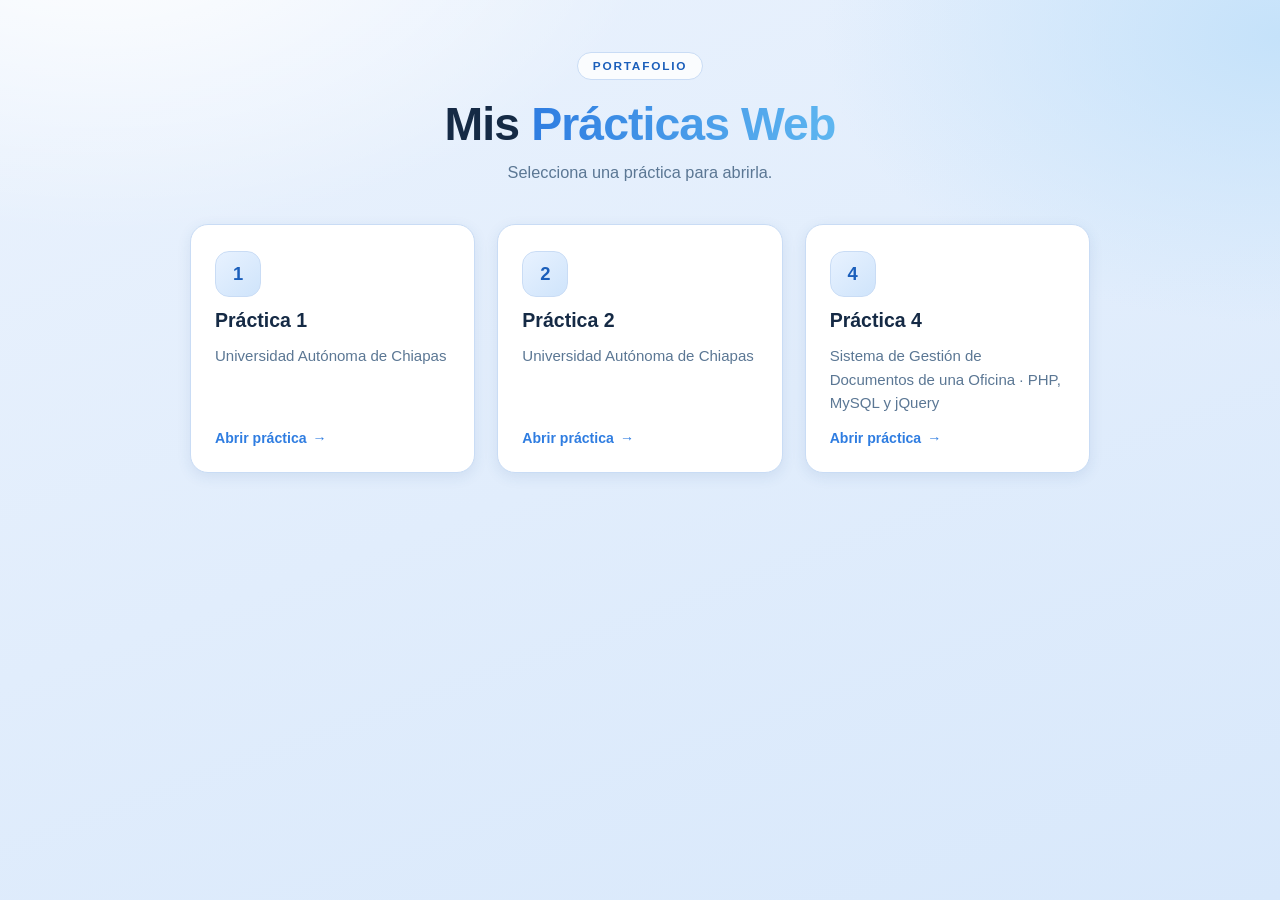
<file: index.html>
<!DOCTYPE html>
<html lang="es">
<head>
<meta charset="UTF-8">
<meta name="viewport" content="width=device-width, initial-scale=1.0">
<title>Mis Prácticas Web</title>
<style>
  :root{
    --bg:#eaf2fd;
    --bg-2:#d8e8fb;
    --card:#ffffff;
    --border:#c9dcf5;
    --border-hover:#7fb0ee;
    --text:#152a45;
    --muted:#5b7794;
    --blue:#2f7de1;
    --blue-deep:#1b5fbb;
    --sky:#5eb6f0;
  }
  *{box-sizing:border-box;margin:0;padding:0}
  body{
    background:
      radial-gradient(900px 520px at 8% -10%, #ffffff, transparent 62%),
      radial-gradient(760px 480px at 100% 4%, #c5e2fa, transparent 60%),
      linear-gradient(160deg, var(--bg) 0%, var(--bg-2) 100%);
    background-attachment:fixed;
    color:var(--text);
    font-family:-apple-system,BlinkMacSystemFont,"Segoe UI",Roboto,Arial,sans-serif;
    min-height:100vh;
    display:flex;
    flex-direction:column;
    align-items:center;
    padding:52px 20px;
  }
  .wrap{width:100%;max-width:900px}

  header.hero{text-align:center;margin-bottom:42px}
  .hero__badge{
    display:inline-block;
    font-size:.74rem;
    letter-spacing:.15em;
    text-transform:uppercase;
    font-weight:600;
    color:var(--blue-deep);
    background:#ffffffcc;
    border:1px solid var(--border);
    padding:6px 15px;
    border-radius:999px;
    margin-bottom:18px;
  }
  .hero h1{
    font-size:clamp(1.9rem,5vw,2.9rem);
    line-height:1.15;
    letter-spacing:-.02em;
    margin-bottom:12px;
  }
  .hero h1 span{
    background:linear-gradient(90deg,var(--blue),var(--sky));
    -webkit-background-clip:text;
    background-clip:text;
    color:transparent;
  }
  .hero p{color:var(--muted);font-size:1.02rem;max-width:520px;margin:0 auto}

  .grid{
    display:grid;
    grid-template-columns:repeat(auto-fit,minmax(280px,1fr));
    gap:22px;
  }

  .card{
    display:flex;
    flex-direction:column;
    gap:12px;
    background:var(--card);
    border:1px solid var(--border);
    border-radius:18px;
    padding:26px 24px;
    text-decoration:none;
    color:inherit;
    position:relative;
    overflow:hidden;
    box-shadow:0 4px 14px rgba(35,86,150,.10);
    transition:transform .18s ease, border-color .18s ease, box-shadow .18s ease;
  }
  .card::before{
    content:"";
    position:absolute;
    inset:0 0 auto 0;
    height:4px;
    background:linear-gradient(90deg,var(--blue),var(--sky));
    opacity:0;
    transition:opacity .18s ease;
  }
  .card:hover,.card:focus-visible{
    transform:translateY(-5px);
    border-color:var(--border-hover);
    box-shadow:0 14px 30px rgba(35,86,150,.20);
    outline:none;
  }
  .card:hover::before,.card:focus-visible::before{opacity:1}

  .card__num{
    width:46px;height:46px;
    display:grid;place-items:center;
    border-radius:14px;
    background:linear-gradient(140deg,#e8f2ff,#cfe4fb);
    border:1px solid var(--border);
    font-size:1.15rem;
    font-weight:700;
    color:var(--blue-deep);
  }
  .card__title{font-size:1.22rem;font-weight:650}
  .card__desc{color:var(--muted);font-size:.94rem;line-height:1.55;flex:1}
  .card__go{
    display:inline-flex;
    align-items:center;
    gap:6px;
    font-size:.88rem;
    font-weight:650;
    color:var(--blue);
    margin-top:4px;
  }
  .card__go .arrow{transition:transform .18s ease;display:inline-block}
  .card:hover .card__go .arrow{transform:translateX(5px)}

</style>
</head>
<body>
  <div class="wrap">

    <header class="hero">
      <span class="hero__badge">Portafolio</span>
      <h1>Mis <span>Prácticas Web</span></h1>
      <p>Selecciona una práctica para abrirla.</p>
    </header>

    <main class="grid">

      <a class="card" href="./pract1/">
        <div class="card__num">1</div>
        <h2 class="card__title">Práctica 1</h2>
        <p class="card__desc">Universidad Autónoma de Chiapas</p>
        <span class="card__go">Abrir práctica <span class="arrow">&rarr;</span></span>
      </a>

      <a class="card" href="./pract2/">
        <div class="card__num">2</div>
        <h2 class="card__title">Práctica 2</h2>
        <p class="card__desc">Universidad Autónoma de Chiapas</p>
        <span class="card__go">Abrir práctica <span class="arrow">&rarr;</span></span>
      </a>

      <a class="card" href="./pract4/">
        <div class="card__num">4</div>
        <h2 class="card__title">Práctica 4</h2>
        <p class="card__desc">Sistema de Gestión de Documentos de una Oficina · PHP, MySQL y jQuery</p>
        <span class="card__go">Abrir práctica <span class="arrow">&rarr;</span></span>
      </a>

    </main>


  </div>
</body>
</html>
</file>
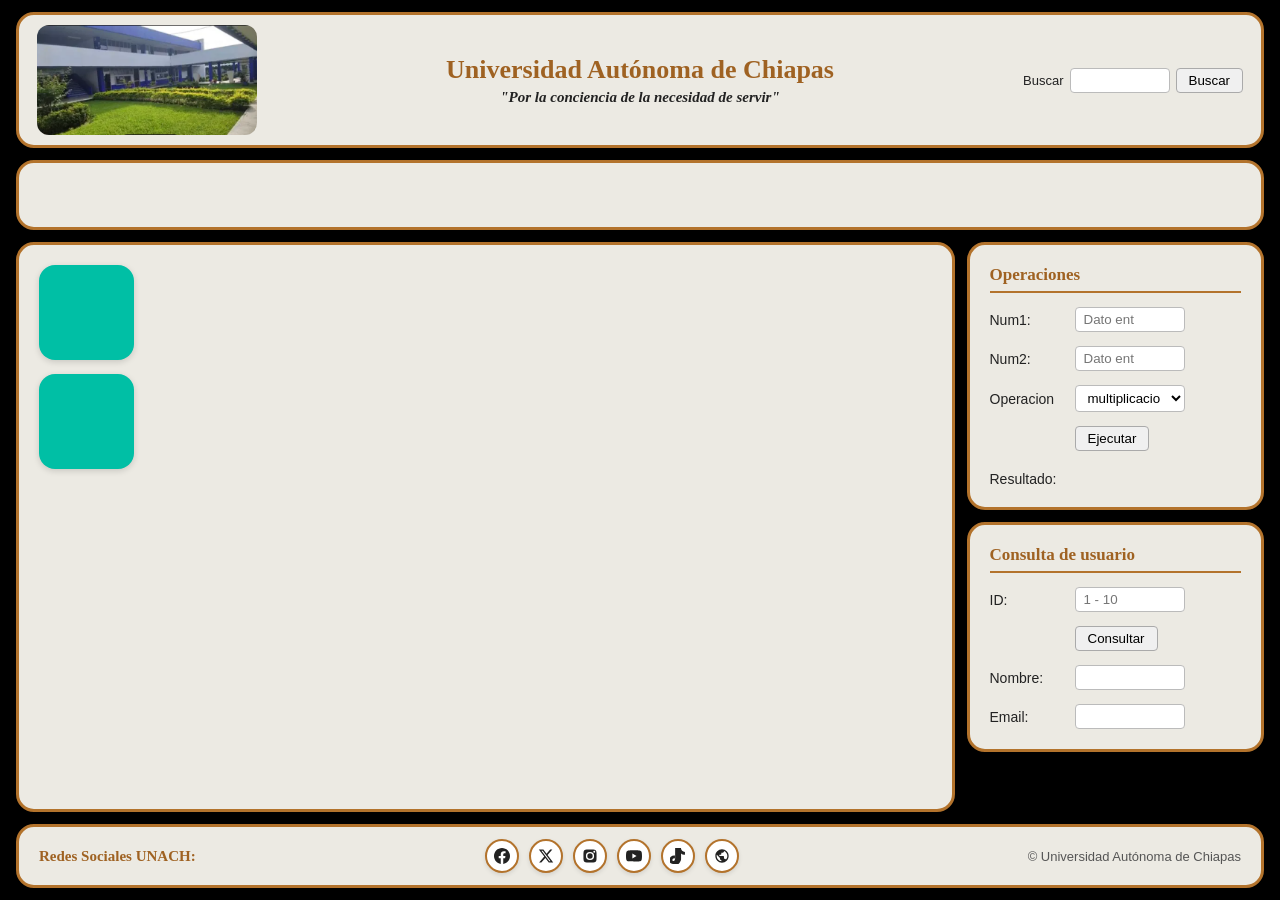
<file: pract2/index.html>
<!DOCTYPE html>
<html lang="es">
<head>
    <meta charset="UTF-8">
    <meta name="viewport" content="width=device-width, initial-scale=1.0">
    <title>Universidad Autónoma de Chiapas</title>
    <style>
        * { box-sizing: border-box; margin: 0; padding: 0; }
        body {
            background-color: #000;
            color: #222;
            font-family: -apple-system, BlinkMacSystemFont, "Segoe UI", Roboto, Arial, sans-serif;
            padding: 12px 16px;
            min-height: 100vh;
            display: flex;
            flex-direction: column;
        }
        .container {
            width: 100%;
            min-height: calc(100vh - 24px);
            display: flex;
            flex-direction: column;
            gap: 12px;
            flex: 1;
        }
        .card-box {
            background-color: #eceae3;
            border: 3.5px solid #b3732c;
            border-radius: 18px;
            box-shadow: 0 4px 10px rgba(0, 0, 0, 0.4);
        }

        /* Header */
        header {
            display: flex;
            align-items: center;
            justify-content: space-between;
            padding: 10px 18px;
            flex-wrap: wrap;
            gap: 12px;
        }
        .header-left img {
            height: 110px;
            width: 220px;
            object-fit: cover;
            border-radius: 12px;
            display: block;
        }
        .header-center {
            text-align: center;
            flex: 1;
        }
        .header-center h1 {
            font-family: "Times New Roman", Georgia, serif;
            font-size: 26px;
            color: #9f6222;
            margin-bottom: 4px;
        }
        .header-center p {
            font-family: "Times New Roman", Georgia, serif;
            font-style: italic;
            font-size: 15px;
            font-weight: bold;
        }
        .search-container {
            display: flex;
            align-items: center;
            gap: 6px;
            font-size: 13px;
        }
        .search-container input, .form-group input, .form-group select {
            padding: 4px 8px;
            border: 1px solid #bbb;
            border-radius: 4px;
            background: #fff;
            outline: none;
        }
        .search-container input { width: 100px; }
        .btn {
            padding: 4px 12px;
            border: 1px solid #aaa;
            border-radius: 4px;
            background: #f0f0f0;
            cursor: pointer;
            transition: 0.2s;
        }
        .btn:hover { background: #e0e0e0; }

        /* Barra intermedia */
        .middle-bar { min-height: 70px; }

        /* Contenido Principal */
        .main-layout {
            display: flex;
            gap: 12px;
            flex: 1;
            min-height: 380px;
        }
        .content-area {
            flex: 3;
            padding: 20px;
            display: flex;
            flex-direction: column;
            gap: 14px;
        }
        .teal-box {
            width: 95px;
            height: 95px;
            background-color: #00bfa5;
            border-radius: 16px;
            box-shadow: 0 2px 6px rgba(0, 0, 0, 0.15);
        }
        .sidebar-column {
            flex: 1;
            min-width: 260px;
            max-width: 320px;
            display: flex;
            flex-direction: column;
            gap: 12px;
        }
        .panel-title {
            font-family: "Times New Roman", Georgia, serif;
            font-size: 17px;
            color: #9f6222;
            border-bottom: 2px solid #b3732c;
            padding-bottom: 6px;
        }
        .sidebar-area {
            width: 100%;
            padding: 20px;
            display: flex;
            flex-direction: column;
            gap: 14px;
            font-size: 14px;
        }
        .form-group {
            display: flex;
            align-items: center;
            gap: 10px;
            font-weight: 500;
        }
        .form-group label { width: 75px; }
        .form-group input, .form-group select { width: 110px; }
        .btn-ejecutar { margin-left: 85px; align-self: flex-start; }
        .resultado-box { font-weight: 500; margin-top: 6px; }
        .resultado-valor { font-weight: bold; color: #9f6222; margin-left: 6px; }

        /* Footer / Redes Sociales */
        footer {
            display: flex;
            justify-content: space-between;
            align-items: center;
            padding: 12px 20px;
            flex-wrap: wrap;
            gap: 10px;
        }
        .social-title {
            font-family: "Times New Roman", Georgia, serif;
            font-weight: bold;
            color: #9f6222;
            font-size: 15px;
        }
        .social-links {
            display: flex;
            gap: 10px;
        }
        .social-link {
            width: 34px;
            height: 34px;
            border-radius: 50%;
            background: #fff;
            border: 2px solid #b3732c;
            display: flex;
            align-items: center;
            justify-content: center;
            color: #222;
            text-decoration: none;
            transition: 0.2s;
            box-shadow: 0 2px 4px rgba(0, 0, 0, 0.1);
        }
        .social-link svg { width: 16px; height: 16px; fill: currentColor; }
        .social-link:hover { transform: translateY(-2px); color: #fff; }
        .social-link.fb:hover { background: #1877f2; border-color: #1877f2; }
        .social-link.tw:hover { background: #000; border-color: #000; }
        .social-link.ig:hover { background: #dc2743; border-color: #dc2743; }
        .social-link.yt:hover { background: #ff0000; border-color: #ff0000; }
        .social-link.tk:hover { background: #000; border-color: #000; }
        .social-link.wb:hover { background: #00bfa5; border-color: #00bfa5; }
        .footer-copyright { font-size: 13px; color: #555; }

        @media (max-width: 850px) {
            .main-layout, header { flex-direction: column; text-align: center; }
            .sidebar-column { max-width: 100%; }
            .header-center { margin: 10px 0; }
        }
    </style>
</head>
<body>

    <div class="container">

        <!-- CABECERA -->
        <header class="card-box">
            <div class="header-left">
                <img src="UNACH.png" alt="Campus UNACH">
            </div>

            <div class="header-center">
                <h1>Universidad Autónoma de Chiapas</h1>
                <p>"Por la conciencia de la necesidad de servir"</p>
            </div>

            <form class="search-container" onsubmit="event.preventDefault();">
                <label for="buscarInput">Buscar</label>
                <input type="text" id="buscarInput" name="buscar">
                <button type="submit" class="btn">Buscar</button>
            </form>
        </header>

        <!-- BARRA INTERMEDIA -->
        <div class="card-box middle-bar"></div>

        <!-- CUERPO PRINCIPAL -->
        <div class="main-layout">
            <main class="card-box content-area">
                <div class="teal-box"></div>
                <div class="teal-box"></div>
            </main>

            <div class="sidebar-column">

                <!-- FORMULARIO 1: OPERACIONES -->
                <aside class="card-box sidebar-area">
                    <h2 class="panel-title">Operaciones</h2>

                    <div class="form-group">
                        <label for="num1">Num1:</label>
                        <input type="number" id="num1" placeholder="Dato ent" step="any">
                    </div>

                    <div class="form-group">
                        <label for="num2">Num2:</label>
                        <input type="number" id="num2" placeholder="Dato ent" step="any">
                    </div>

                    <div class="form-group">
                        <label for="operacion">Operacion</label>
                        <select id="operacion">
                            <option value="multiplicacion">multiplicacion</option>
                            <option value="suma">suma</option>
                            <option value="resta">resta</option>
                            <option value="division">division</option>
                        </select>
                    </div>

                    <button type="button" class="btn btn-ejecutar" onclick="calcular()">Ejecutar</button>

                    <div class="resultado-box">
                        <span>Resultado:</span>
                        <span id="resultado" class="resultado-valor"></span>
                    </div>
                </aside>

                <!-- FORMULARIO 2: CONSULTA DE USUARIO -->
                <aside class="card-box sidebar-area">
                    <h2 class="panel-title">Consulta de usuario</h2>

                    <div class="form-group">
                        <label for="idUsuario">ID:</label>
                        <input type="number" id="idUsuario" placeholder="1 - 10" min="1" max="10">
                    </div>

                    <button type="button" class="btn btn-ejecutar" id="btn1">Consultar</button>

                    <div class="form-group">
                        <label for="nom">Nombre:</label>
                        <input type="text" id="nom" readonly>
                    </div>

                    <div class="form-group">
                        <label for="email">Email:</label>
                        <input type="text" id="email" readonly>
                    </div>
                </aside>

            </div>
        </div>

        <!-- REDES SOCIALES / FOOTER -->
        <footer class="card-box">
            <span class="social-title">Redes Sociales UNACH:</span>

            <div class="social-links">
                <a href="https://www.facebook.com/unach.mx" target="_blank" rel="noopener" class="social-link fb" title="Facebook">
                    <svg viewBox="0 0 24 24"><path d="M24 12.07C24 5.41 18.63 0 12 0S0 5.4 0 12.07c0 6.03 4.39 11.02 10.13 11.93v-8.44H7.08v-3.49h3.05V9.41c0-3.03 1.79-4.7 4.53-4.7 1.31 0 2.69.24 2.69.24v2.97h-1.52c-1.5 0-1.96.93-1.96 1.89v2.26h3.33l-.53 3.49h-2.8v8.44C19.61 23.09 24 18.1 24 12.07z"/></svg>
                </a>
                <a href="https://twitter.com/UNACH_MX" target="_blank" rel="noopener" class="social-link tw" title="X (Twitter)">
                    <svg viewBox="0 0 24 24"><path d="M18.24 2.25h3.31l-7.23 8.26 8.5 11.24H16.17l-5.21-6.82L4.99 21.75H1.68l7.73-8.84L1.25 2.25h6.83l4.71 6.23zm-1.16 17.52h1.83L7.08 4.13H5.12z"/></svg>
                </a>
                <a href="https://www.instagram.com/unach.mx" target="_blank" rel="noopener" class="social-link ig" title="Instagram">
                    <svg viewBox="0 0 24 24"><path d="M12 2.16c3.2 0 3.58.01 4.85.07 3.25.15 4.77 1.69 4.92 4.92.06 1.26.07 1.64.07 4.85s-.01 3.58-.07 4.85c-.15 3.23-1.66 4.77-4.92 4.92-1.27.06-1.64.07-4.85.07s-3.58-.01-4.85-.07c-3.26-.15-4.77-1.7-4.92-4.92-.06-1.27-.07-1.65-.07-4.85s.01-3.58.07-4.85C2.38 3.86 3.9 2.31 7.15 2.23c1.27-.06 1.65-.07 4.85-.07zm0 3.68a6.16 6.16 0 1 0 0 12.32 6.16 6.16 0 0 0 0-12.32zm0 10.16a4 4 0 1 1 0-8 4 4 0 0 1 0 8zm6.4-11.85a1.44 1.44 0 1 0 0 2.88 1.44 1.44 0 0 0 0-2.88z"/></svg>
                </a>
                <a href="https://www.youtube.com/user/UNACHmx" target="_blank" rel="noopener" class="social-link yt" title="YouTube">
                    <svg viewBox="0 0 24 24"><path d="M23.5 6.19a3.02 3.02 0 0 0-2.12-2.14C19.5 3.55 12 3.55 12 3.55s-7.5 0-9.38.5a3.02 3.02 0 0 0-2.12 2.14C0 8.07 0 12 0 12s0 3.93.5 5.81a3.02 3.02 0 0 0 2.12 2.14c1.88.5 9.38.5 9.38.5s7.5 0 9.38-.5a3.02 3.02 0 0 0 2.12-2.14C24 15.93 24 12 24 12s0-3.93-.5-5.81zM9.55 15.57V8.43L15.82 12l-6.27 3.57z"/></svg>
                </a>
                <a href="https://www.tiktok.com/@unach.mx" target="_blank" rel="noopener" class="social-link tk" title="TikTok">
                    <svg viewBox="0 0 24 24"><path d="M12.53.02c1.31 0 2.61 0 3.91-.02.08 1.53.63 3.09 1.75 4.17 1.12 1.11 2.7 1.62 4.24 1.79v4.03a6.85 6.85 0 0 1-5.82-1.9v8.75c-.08 1.4-.54 2.79-1.35 3.94A6.74 6.74 0 0 1 5.35 24c-1.43.08-2.86-.31-4.08-1.03a6.83 6.83 0 0 1-2.58-4.96c.18-1.9 1.12-3.72 2.58-4.96 1.66-1.44 3.98-2.13 6.15-1.72v4.44a2.9 2.9 0 0 0-3.02.37 2.9 2.9 0 0 0-.25 3.36 2.9 2.9 0 0 0 3.24-2.24c.23-.58.32-1.22.31-1.85V.02h2.83z"/></svg>
                </a>
                <a href="https://www.unach.mx" target="_blank" rel="noopener" class="social-link wb" title="Portal Oficial">
                    <svg viewBox="0 0 24 24"><path d="M12 2C6.48 2 2 6.48 2 12s4.48 10 10 10 10-4.48 10-10S17.52 2 12 2zm-1 17.93c-3.95-.49-7-3.85-7-7.93 0-.62.08-1.21.21-1.79L9 15v1c0 1.1.9 2 2 2v1.93zm6.9-2.54c-.26-.81-1-1.39-1.9-1.39h-1v-3c0-.55-.45-1-1-1H8v-2h2c.55 0 1-.45 1-1V7h2c1.1 0 2-.9 2-2v-.41c2.93 1.19 5 4.06 5 7.41 0 2.08-.8 3.97-2.1 5.39z"/></svg>
                </a>
            </div>

            <div class="footer-copyright">© Universidad Autónoma de Chiapas</div>
        </footer>

    </div>

    <!-- Script de cálculo -->
    <script>
        function calcular() {
            const a = parseFloat(document.getElementById('num1').value);
            const b = parseFloat(document.getElementById('num2').value);
            const op = document.getElementById('operacion').value;
            const resEl = document.getElementById('resultado');

            if (isNaN(a) || isNaN(b)) {
                resEl.textContent = 'Ingrese datos';
                return;
            }

            const ops = {
                multiplicacion: a * b,
                suma: a + b,
                resta: a - b,
                division: b === 0 ? 'Error (Div/0)' : a / b
            };

            const res = ops[op];
            resEl.textContent = typeof res === 'number' ? (Number.isInteger(res) ? res : res.toFixed(2)) : res;
        }
    </script>
    <!-- jQuery (necesario para el formulario de consulta) -->
    <script src="https://code.jquery.com/jquery-3.7.1.min.js"></script>

    <!-- Script de consulta a la API (jsonplaceholder) -->
    <script>
        $(document).ready(function () {

            $('#btn1').click(function () {

                var id = $('#idUsuario').val();

                if (id === '') {
                    alert('Ingrese un ID (del 1 al 10)');
                    return;
                }

                $.get(
                    'https://jsonplaceholder.typicode.com/users/' + id,
                    function (data) {
                        console.log(data);

                        $('#nom').val(data.name);
                        $('#email').val(data.email);
                    }
                ).fail(function () {
                    $('#nom').val('');
                    $('#email').val('');
                    alert('No se encontró el usuario con ID ' + id);
                });

            });

        });
    </script>
</body>
</html>
</file>
